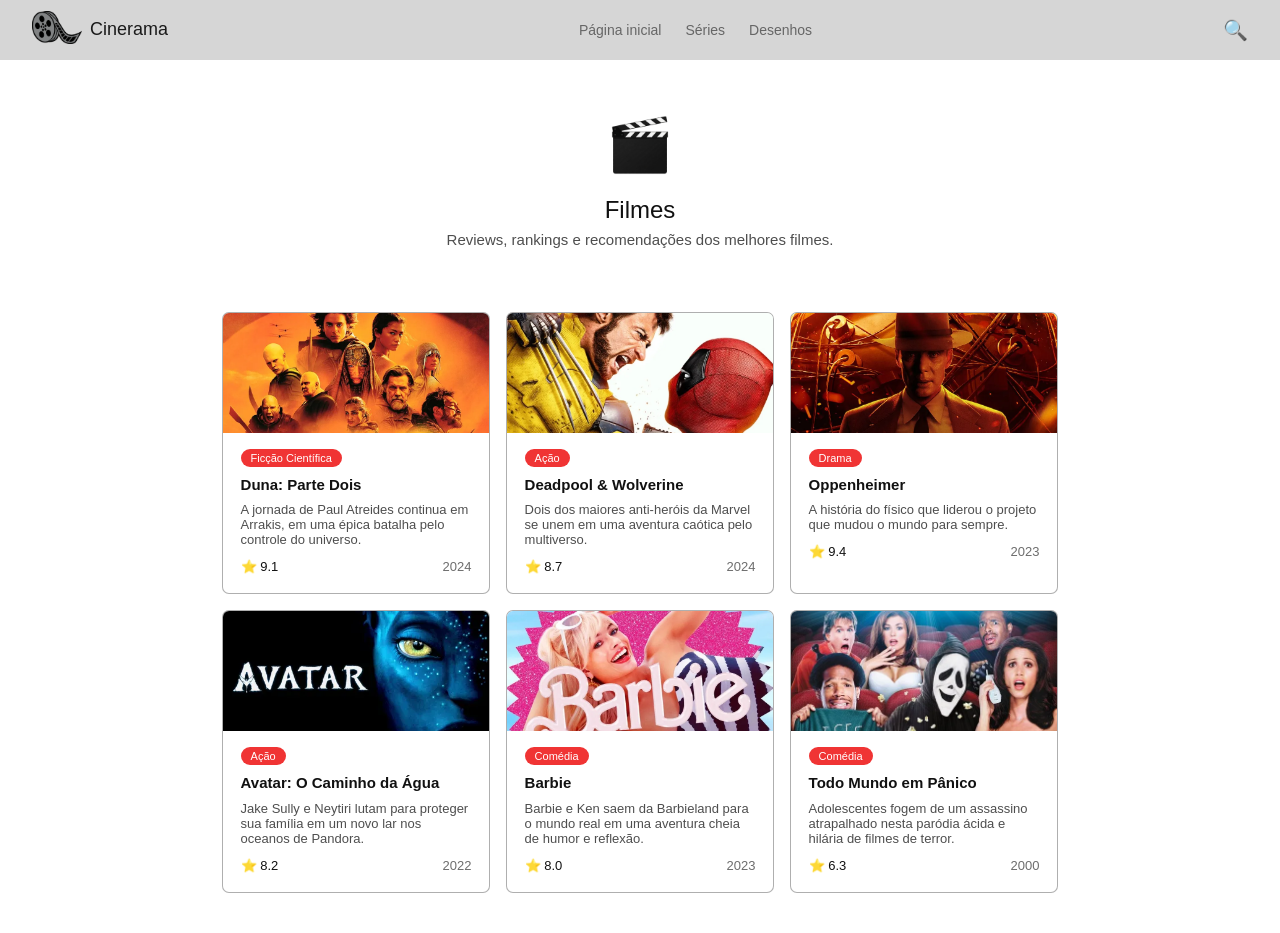
<file: filmes.html>
<!DOCTYPE html>
<html lang="pt-BR">
<head>
  <meta charset="UTF-8" />
  <meta name="viewport" content="width=device-width, initial-scale=1.0" />
  <title>Filmes — Cinerama</title>
  <link rel="stylesheet" href="filmes.css" />
</head>
<body>

  <header>
    <a href="index.html" class="header-logo">
      <span class="header-logo-icon"><img src="cinema-projector-and-film-strip-illustration-png.webp" alt="logo" width="50"></span>
      Cinerama
    </a>
    <nav>
      <a href="pág_inicial(vitor).html">Página inicial</a>  
      <a href="serie(Lucas).html">Séries</a>
      <a href="desenho(Enzo).html">Desenhos</a>
    </nav>
    <button class="header-search" title="Buscar">🔍</button>
  </header>

  <main class="main-page">
    <div class="page-wrap">

      <!-- Título da página -->
      <div class="page-header">
        <h1 class="page-title"><img src="Gemini_Generated_Image_zeurojzeurojzeur-removebg-preview.png" alt="logo-filmes" width="90"></h1>
        <h1 class="page-title">Filmes</h1>
        <p class="page-subtitle">Reviews, rankings e recomendações dos melhores filmes.</p>
      </div>

      <!-- Grid de filmes -->
      <div class="filmes-grid">

        <div class="filme-card">
          <div class="filme-thumb"><img src="69ce55c301d24f8ce35d1d2a0f1aa2be.webp" alt="duna"></div>
          <div class="filme-info">
            <span class="filme-genero">Ficção Científica</span>
            <h2 class="filme-titulo">Duna: Parte Dois</h2>
            <p class="filme-desc">A jornada de Paul Atreides continua em Arrakis, em uma épica batalha pelo controle do universo.</p>
            <div class="filme-meta">
              <span class="filme-nota">⭐ 9.1</span>
              <span class="filme-ano">2024</span>
            </div>
          </div>
        </div>

        <div class="filme-card">
          <div class="filme-thumb"><img src="deadpool-e-wolverine-1024x512.webp" alt=""></div>
          <div class="filme-info">
            <span class="filme-genero">Ação</span>
            <h2 class="filme-titulo">Deadpool & Wolverine</h2>
            <p class="filme-desc">Dois dos maiores anti-heróis da Marvel se unem em uma aventura caótica pelo multiverso.</p>
            <div class="filme-meta">
              <span class="filme-nota">⭐ 8.7</span>
              <span class="filme-ano">2024</span>
            </div>
          </div>
        </div>

        <div class="filme-card">
          <div class="filme-thumb"><img src="oppenheimer_cartaz__t0248js.webp" alt=""></div>
          <div class="filme-info">
            <span class="filme-genero">Drama</span>
            <h2 class="filme-titulo">Oppenheimer</h2>
            <p class="filme-desc">A história do físico que liderou o projeto que mudou o mundo para sempre.</p>
            <div class="filme-meta">
              <span class="filme-nota">⭐ 9.4</span>
              <span class="filme-ano">2023</span>
            </div>
          </div>
        </div>

             <div class="filme-card">
          <div class="filme-thumb"><img src="compose.webp" alt=""></div>
          <div class="filme-info">
            <span class="filme-genero">Ação</span>
            <h2 class="filme-titulo">Avatar: O Caminho da Água</h2>
            <p class="filme-desc">Jake Sully e Neytiri lutam para proteger sua família em um novo lar nos oceanos de Pandora.</p>
            <div class="filme-meta">
              <span class="filme-nota">⭐ 8.2</span>
              <span class="filme-ano">2022</span>
            </div>
          </div>
        </div>
 
        <div class="filme-card">
          <div class="filme-thumb"><img src="barbie_capa__34alxbk7w.webp" alt=""></div>
          <div class="filme-info">
            <span class="filme-genero">Comédia</span>
            <h2 class="filme-titulo">Barbie</h2>
            <p class="filme-desc">Barbie e Ken saem da Barbieland para o mundo real em uma aventura cheia de humor e reflexão.</p>
            <div class="filme-meta">
              <span class="filme-nota">⭐ 8.0</span>
              <span class="filme-ano">2023</span>
            </div>
          </div>
        </div>
 
        <div class="filme-card">
          <div class="filme-thumb"><img src="g21bf.webp" alt=""></div>
          <div class="filme-info">
            <span class="filme-genero">Comédia</span>
            <h2 class="filme-titulo">Todo Mundo em Pânico</h2>
            <p class="filme-desc">Adolescentes fogem de um assassino atrapalhado nesta paródia ácida e hilária de filmes de terror.</p>
            <div class="filme-meta">
              <span class="filme-nota">⭐ 6.3</span>
              <span class="filme-ano">2000</span>
            </div>
          </div>
        </div>        

      </div>
    </div>
  </main>

</body>
</html>
</file>
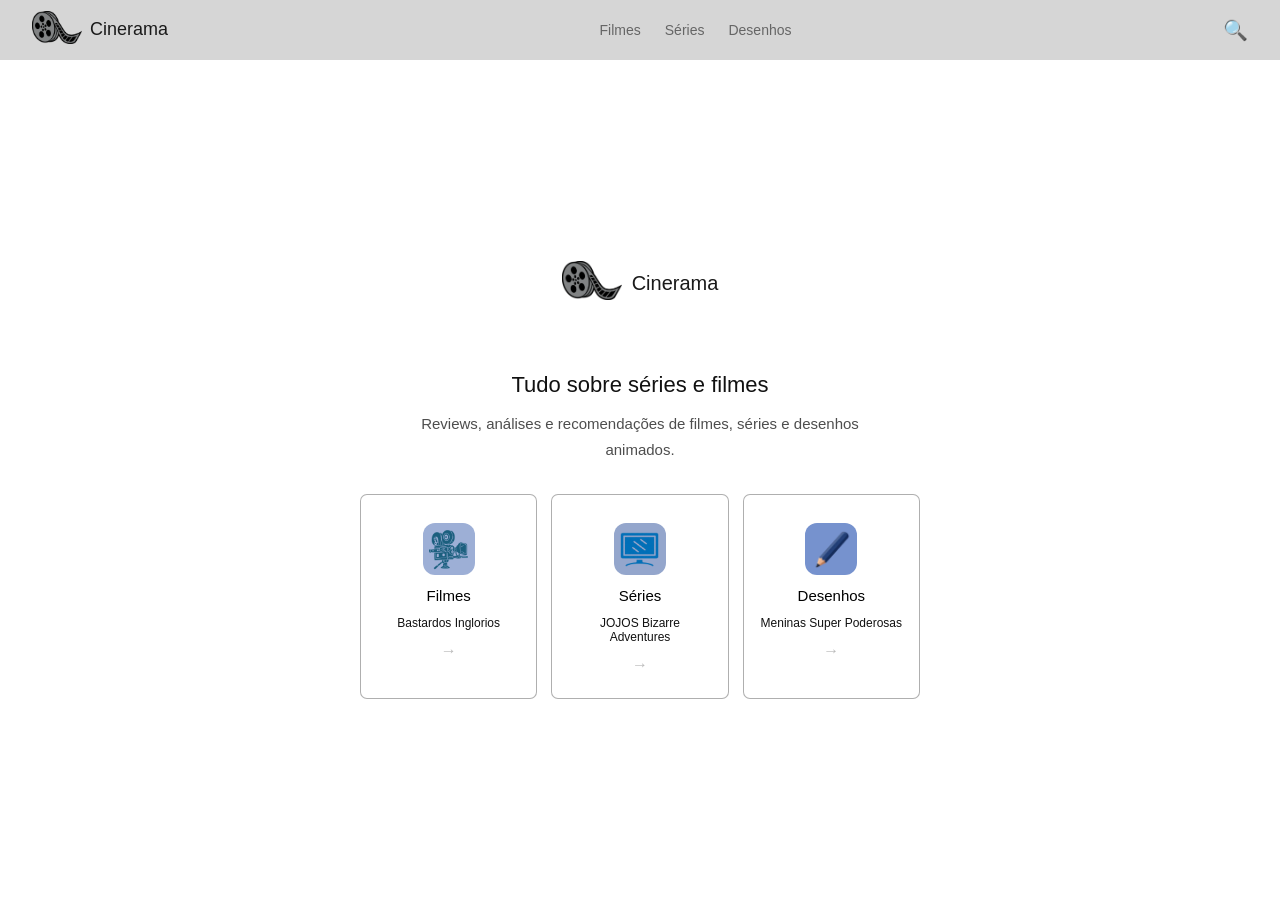
<file: pág_inicial(vitor).html>
<!DOCTYPE html>
<html lang="pt-BR">
<head>
  <meta charset="UTF-8" />
  <meta name="viewport" content="width=device-width, initial-scale=1.0" />
  <title>Cinerama</title>
  <link rel="stylesheet" href="pág_inicial.css">
</head>
<body>

  <header>
    <a href="index.html" class="header-logo">
      <span class="header-logo-icon"><img src="cinema-projector-and-film-strip-illustration-png.webp" alt="logo_site" width="50"></span>
      Cinerama
    </a>
    <nav>
      <a href="filmes.html">Filmes</a>
      <a href="serie(Lucas).html">Séries</a>
      <a href="desenhos(Enzo).html">Desenhos</a>
    </nav>
    <button class="header-search" title="Buscar">🔍</button>
  </header>

  <main>
  <div class="wrap">

    <div class="logo">
      <span class="logo-icon"><img src="cinema-projector-and-film-strip-illustration-png.webp" alt="logo_site" width="60"></span>
      Cinerama
    </div>

    <div class="divider"></div>

    <div class="intro">
      <h1>Tudo sobre séries e filmes</h1>
      <p>Reviews, análises e recomendações de filmes, séries e desenhos animados.</p>
    </div>

    <div class="cards">

      <a href="filmes.html" class="nav-card">
        <div class="icon-wrap ic-filme"><img src="66c7c03d588aabd57de51ed961d67dfd-camera-de-filme-azul.webp" alt="logo_filmes" width="43"></div>
        <div class="nav-card-title">Filmes</div>
        <div>Bastardos Inglorios</div>
        <div class="arrow">→</div>
      </a>

      <a href="serie(Lucas).html" class="nav-card">
        <div class="icon-wrap ic-serie"><img src="series-icon-svg-download-png-8695985-removebg-preview.png" alt="logo_serie" width="43"></div>
        <div class="nav-card-title">Séries</div>
        <div>JOJOS Bizarre Adventures</div>
        <div class="arrow">→</div>
      </a>

      <a href="desenhos.html" class="nav-card">
        <div class="icon-wrap ic-desenho"><img src="pngtree-blue-pencil-icon-png-image_18799401.webp" alt="logo_desenho" width="43"></div>
        <div class="nav-card-title">Desenhos</div>
        <div>Meninas Super Poderosas</div>
        <div class="arrow">→</div>
      </a>

    </div>
  </div>
  </main>

</body>
</html>
</file>
<file: filmes.css>
* {
  box-sizing: border-box;
  margin: 0;
  padding: 0;
}

body {
  font-family: sans-serif;
  background-color: #ffffff;
  color: #111111;
  min-height: 100vh;
  display: flex;
  flex-direction: column;
}


header {
  width: 100%;
  background-color: rgba(121, 119, 119, 0.3);
  padding: 0 2rem;
  height: 60px;
  display: flex;
  align-items: center;
  justify-content: space-between
  ;
}

.header-logo {
  display: flex;
  align-items: center;
  gap: 8px;
  font-size: 18px;
  font-weight: 500;
  color: #1a1a1a;
  text-decoration: none;
}

.header-logo-icon {
  font-size: 20px;
}

nav {
  display: flex;
  align-items: row;
  justify-content: center;
  gap: 1.5rem;
}

nav a {
  font-size: 14px;
  color: #666;
  text-decoration: none;
  transition: color 0.15s;
}

nav a:hover {
  color: #1a1a1a;
  font-size: 15px;
}

nav a.nav-active {
  color: #1a1a1a;
  font-weight: 500;
  border-bottom: 2px solid #f03434;
  padding-bottom: 2px;
}

.header-search {
  font-size: 20px;
  color: #4d4c4c;
  cursor: pointer;
  transition: color 0.15s;
  background: none;
  border: none;
  padding: 0;
  line-height: 1;
}

.header-search:hover {
  color: #1a1a1a;
}


main {
  flex: 1;
  display: flex;
  align-items: center;
  justify-content: center;
}

.page-wrap {
  width: 100%;
  max-width: 900px;
  margin: 0 auto;
  padding: 2.5rem 2rem;
  display: flex;
  flex-direction: column;
  gap: 4rem;
}


.page-header {
  display: flex;
  flex-direction: column;
  justify-content: center;
  gap: 0.4rem;
}

.page-title {
  font-size: 24px;
  font-weight: 500;
  color: #111111;
  justify-content: center;
  display: flex;
}

.page-subtitle {
  font-size: 15px;
  color: #4e4e4e;
  justify-content: center;
  display: flex;
}


.filmes-grid {
  display: grid;
  grid-template-columns: repeat(auto-fill, minmax(260px, 1fr));
  gap: 16px;
}


.filme-card {
  background-color: #ffffff;
  border: 1px solid rgba(0, 0, 0, 0.315);
  border-radius: 7px;
  overflow: hidden;
  cursor: pointer;
  transition: border-color 0.15s, transform 0.1s;
  font-size: 12px;
  align-items: center;
  justify-content: center;
}

.filme-card:hover {
  border-color: #000000;
  transform: translateY(-2px);
}

.filme-thumb {
  height: 120px;
  background-color: #9dafd6;
  display: flex;
  align-items: center;
  justify-content: center;
  font-size: 48px;
}

.filme-thumb img {
  width: 100%;
  height: 100%;
  object-fit: cover;
}

.filme-info {
  padding: 1rem 1.1rem 1.2rem;
  display: flex;
  flex-direction: column;
  gap: 8px;
}

.filme-genero {
  font-size: 11px;
  font-weight: 500;
  color: #ffffff;
  background-color: #f03434;
  padding: 3px 10px;
  border-radius: 70px;
  width: fit-content;
}


.filme-titulo {
  font-size: 15px;
  font-weight: 750;
  color: #111111;
  line-height: 1.3;
}

.filme-desc {
  font-size: 13px;
  color: #4e4e4e;
}

.filme-meta {
  display: flex;
  align-items: center;
  justify-content: space-between;
  margin-top: 4px;
}

.filme-nota {
  font-size: 13px;
  font-weight: 500;
  color: #111111;
}

.filme-ano {
  font-size: 13px;
  color: #6d6d6d;
}


@media (max-width: 600px) {
  .page-wrap {
    padding: 1.5rem 1rem;
  }

  .filmes-grid {
    grid-template-columns: 1fr;
  }
}

@media (max-width: 480px) {
  nav {
    display: none;
  }
}
</file>
<file: pág_inicial.css>
* {
  box-sizing: border-box;
  margin: 0;
  padding: 0;
}
 
body {
  font-family: sans-serif;
  background-color: #ffffff;
  color: #111111;
  min-height: 100vh;
  display: flex;
  flex-direction: column;
}
 
 
header {
  width: 100%;
  background-color: rgba(121, 119, 119, 0.3);
  padding: 0 2rem;
  height: 60px;
  display: flex;
  align-items: center;
  justify-content: space-between;
}
 
.header-logo {
  display: flex;
  align-items: center;
  gap: 8px;
  font-size: 18px;
  font-weight: 500;
  color: #1a1a1a;
  text-decoration: none;
}
 
.header-logo-icon {
  font-size: 20px;
}
 
nav {
  display: flex;
  align-items: center;
  gap: 1.5rem;
}
 
nav a {
  font-size: 14px;
  color: #666;
  text-decoration: none;
  transition: color 0.15s;
}
 
nav a:hover {
  color: #1a1a1a;
  font-size: 15px;
}
 
.header-search {
  font-size: 20px;
  color: #4d4c4c;
  cursor: pointer;
  transition: color 0.15s;
  background: none;
  border: none;
  padding: 0;
  line-height: 1;
}
 
.header-search:hover {
  color: #1a1a1a;
}


 
main {
  flex: 1;
  display: flex;
  align-items: center;
  justify-content: center;
}
 
.wrap {
  padding: 3rem 1.5rem;
  display: flex;
  flex-direction: column;
  align-items: center;
  text-align: center;
  gap: 2rem;
}
 
.logo {
  display: flex;
  align-items: center;
  gap: 10px;
  font-size: 20px;
  font-weight: 500;
  color: #1a1a1a;
}
 
.logo-icon {
  font-size: 24px;
}


.intro {
  max-width: 480px;
}
 
.intro h1 {
  font-size: 22px;
  font-weight: 500;
  margin-bottom: 0.75rem;
  line-height: 1.35;
}
 
.intro p {
  font-size: 15px;
  color: #4e4e4e;
  line-height: 1.7;
}
 

 
.cards {
  display: grid;
  grid-template-columns: repeat(3, 1fr);
  gap: 14px;
  width: 100%;
  max-width: 560px;
}
 
.nav-card {
  background-color: #ffffff;
  border: 1px solid rgba(0, 0, 0, 0.315);
  border-radius: 7px;
  padding: 1.75rem 1rem 1.5rem;
  display: flex;
  flex-direction: column;
  align-items: center;
  gap: 12px;
  text-decoration: none;
  color: inherit;
  transition: border-color 0.15s, background-color 0.15s, transform 0.1s;
  font-size: 12px;
}
 
.nav-card:hover {
  border-color: #000000;
  background-color: #f03434;
  font-size: 13px;
  color: white;
}
 
.nav-card:active {
  transform: scale(0.98);
}
 

 
.icon-wrap {
  width: 52px;
  height: 52px;
  border-radius: 12px;
  display: flex;
  align-items: center;
  justify-content: center;
  font-size: 24px;
}
 
.ic-filme   { background-color: #9dafd6; }
.ic-serie   { background-color: #94a6cc; }
.ic-desenho { background-color: #7692ce; }
 

 
.nav-card-title {
  font-size: 15px;
  font-weight: 500;
  color: #000000;
}
 
.nav-card-sub {
  font-size: 12px;
  color: #b3b2b2;
}

.arrow {
  font-size: 16px;
  color: #bbb;
}
 

 
@media (max-width: 480px) {
  .cards {
    grid-template-columns: 1fr;
    max-width: 280px;
  }
 
  .nav {
    display: none;

  }
}
</file>
